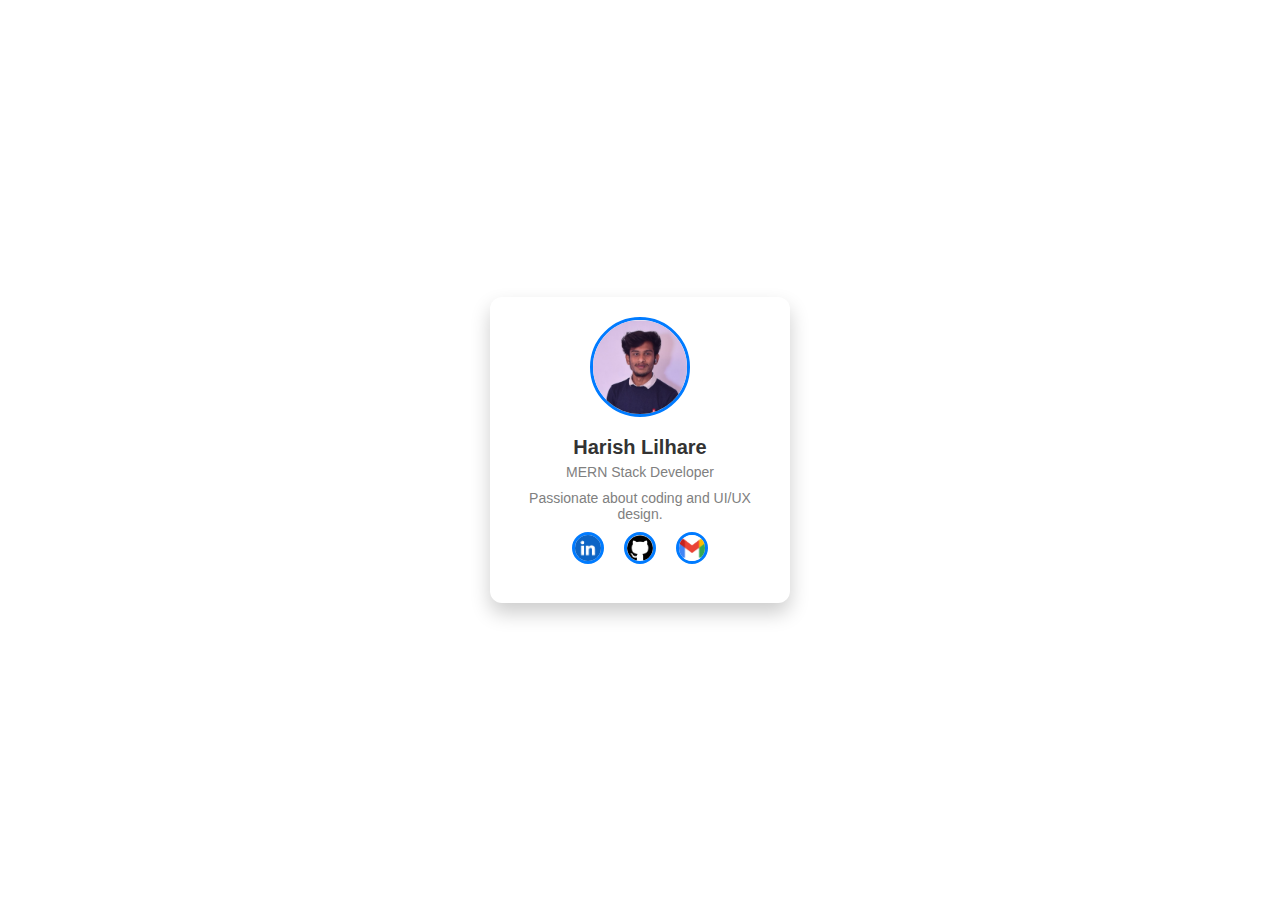
<file: Task1/index.html>
<!DOCTYPE html>
<html lang="en">
<head>
    <meta charset="UTF-8">
    <meta name="viewport" content="width=device-width, initial-scale=1.0">
    <title>Profile Card</title>
    <link rel="stylesheet" href="styles.css"> <!-- Linking external CSS file -->
</head>
<body>

    <div class="profile-card">
        <img src="/images/harish bg.jpg" alt="Profile">
        <h2>Harish Lilhare</h2>
        <p>MERN Stack Developer</p>
        <p>Passionate about coding and UI/UX design.</p>
        
        <div class="social-icons"> 
            <a href="https://www.linkedin.com/in/harishlilhare" target="_blank">
                <img src="/images/Linketin.png" alt="LinkedIn">
            </a>
            <a href="https://github.com/HarishLilhare" target="_blank">
                <img src="/images/GitHub-Symbol.png" alt="GitHub">
            </a> 
            <a href="mailto:harishlilhare97@gmail.com.com">
                <img src="/images/gmail.png" alt="Gmail">
            </a>
        </div>
    </div>

</body>
</html>
</file>
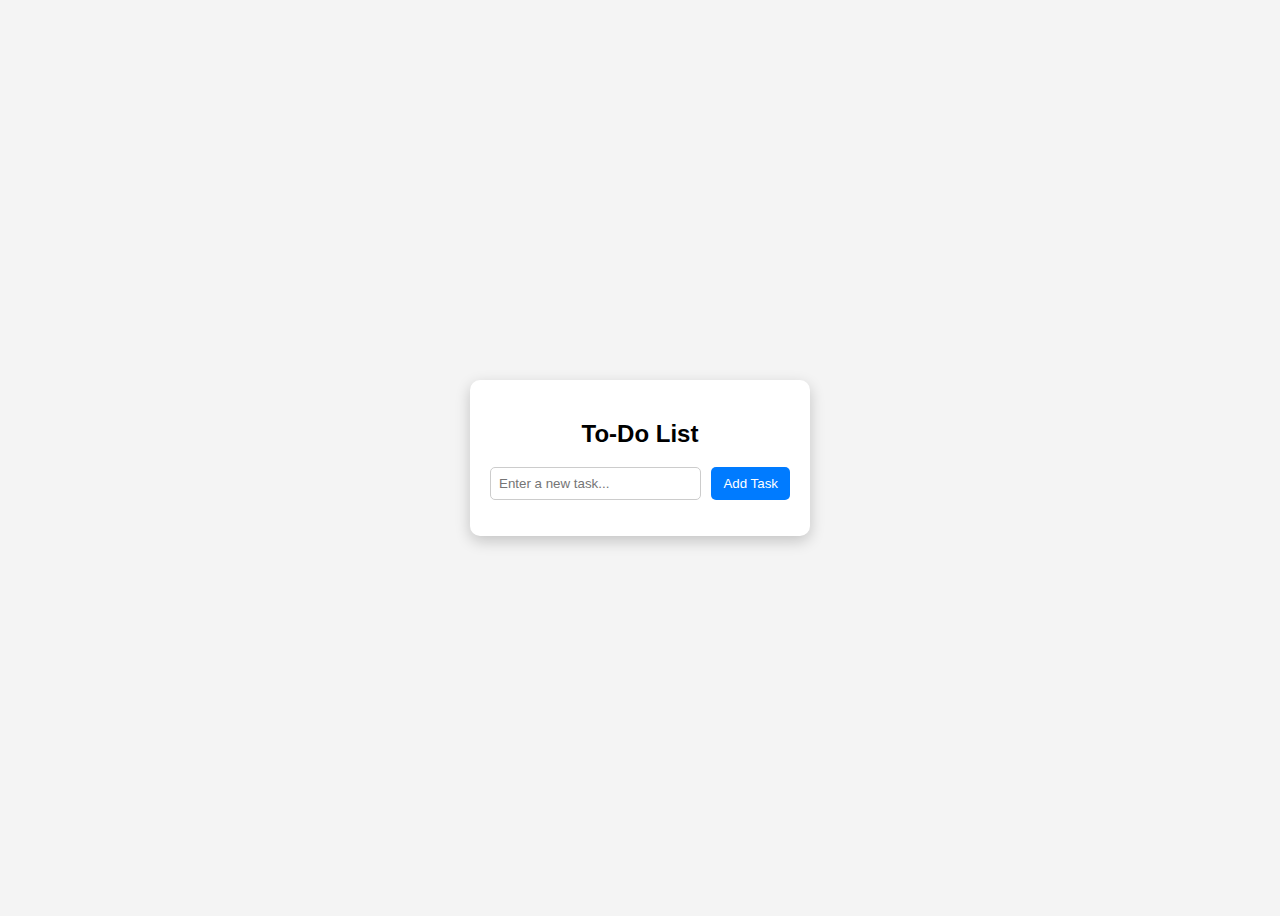
<file: Task4/index.html>
<!DOCTYPE html>
<html lang="en">
<head>
    <meta charset="UTF-8">
    <meta name="viewport" content="width=device-width, initial-scale=1.0">
    <title>To-Do List</title>
    <link rel="stylesheet" href="styles.css">
</head>
<body>

    <div class="container">
        <h2>To-Do List</h2>
        <div class="input-container">
            <input type="text" id="taskInput" placeholder="Enter a new task...">
            <button onclick="addTask()">Add Task</button>
        </div>
        <ul id="taskList"></ul>
    </div>

    <script src="script.js"></script>
</body>
</html>
</file>
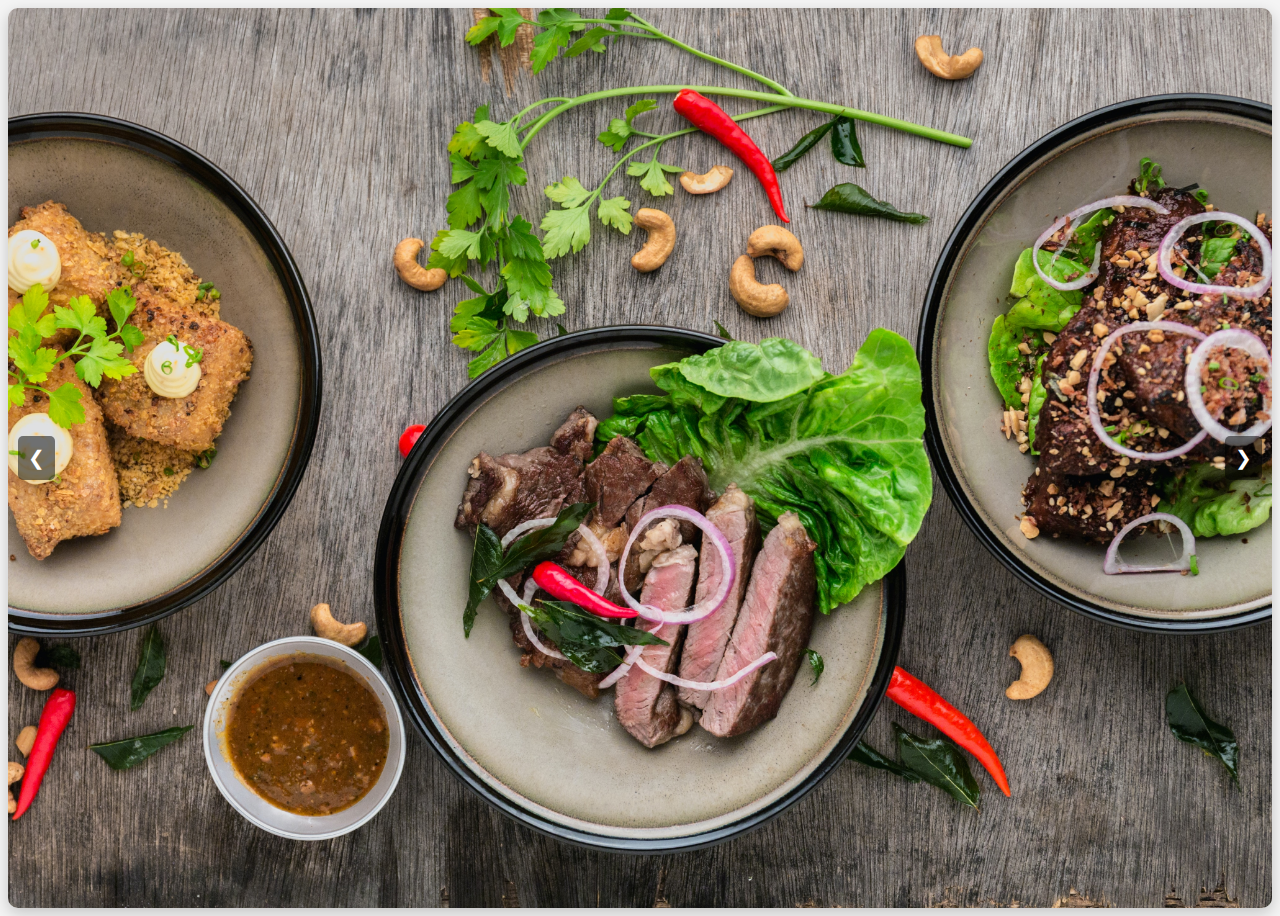
<file: Task5/index.html>
<!DOCTYPE html>
<html lang="en">
<head>
    <meta charset="UTF-8">
    <meta name="viewport" content="width=device-width, initial-scale=1.0">
    <title>Image Slider</title>
    <link rel="stylesheet" href="styles.css">
</head>
<body>

    <div class="slider-container">
        
        <button id="prevBtn">❮</button>
        <img id="slider" src="" alt="Image Slider">
        <button id="nextBtn">❯</button>
    </div>

    <script src="script.js"></script>
</body>
</html>
</file>
<file: Task1/styles.css>
/* Global Styles */
* {
    box-sizing: border-box;
    margin: 0;
    padding: 0;
    font-family: Arial, sans-serif;
}

body {
    display: flex;
    justify-content: center;
    align-items: center;
    height: 100vh;
    background-color: transparent;
}

/* Profile Card Styling */
.profile-card {
    background: white;
    padding: 20px;
    border-radius: 12px;
    text-align: center;
    box-shadow: 0 10px 20px rgba(0, 0, 0, 0.2);
    transition: transform 0.3s ease-in-out;
    max-width: 300px;
    width: 90%;
}

.profile-card:hover {
    transform: scale(1.05);
}

.profile-card img {
    width: 100px;
    height: 100px;
    border-radius: 50%;
    object-fit: cover;
    border: 3px solid #007bff;
    margin-bottom: 15px;
}

/* Profile Details */
.profile-card h2 {
    font-size: 20px;
    margin-bottom: 5px;
    color: #333;
}

.profile-card p {
    color: gray;
    font-size: 14px;
    margin-bottom: 10px;
}

/* Social Icons */
.social-icons {
    margin-top: 10px;
}

.social-icons a {
    display: inline-block;
    margin: 0 8px;
    transition: transform 0.3s ease-in-out;
}

.social-icons a:hover {
    transform: scale(1.2);
}

/* Social Icon Images */
.social-icons img {
    width: 32px;  /* Set a fixed size for icons */
    height: 32px;
    border-radius: 50%; /* Optional: Make icons circular */
}

/* Responsive Design */
@media (max-width: 400px) {
    .profile-card {
        width: 100%;
        padding: 15px;
    }
}
</file>
<file: Task4/styles.css>
body {
    font-family: Arial, sans-serif;
    background-color: #f4f4f4;
    display: flex;
    justify-content: center;
    align-items: center;
    height: 100vh;
}

.container {
    background: white;
    padding: 20px;
    border-radius: 10px;
    box-shadow: 0 5px 15px rgba(0, 0, 0, 0.2);
    text-align: center;
    width: 300px;
}

.input-container {
    display: flex;
    gap: 10px;
    margin-bottom: 10px;
}

input {
    flex: 1;
    padding: 8px;
    border: 1px solid #ccc;
    border-radius: 5px;
}

button {
    background-color: #007bff;
    color: white;
    border: none;
    padding: 8px 12px;
    cursor: pointer;
    border-radius: 5px;
}

button:hover {
    background-color: #0056b3;
}

ul {
    list-style: none;
    padding: 0;
}

li {
    background: #eee;
    padding: 8px;
    margin: 5px 0;
    display: flex;
    justify-content: space-between;
    border-radius: 5px;
}

.delete-btn {
    background: red;
    color: white;
    border: none;
    padding: 4px 8px;
    cursor: pointer;
    border-radius: 3px;
}

.delete-btn:hover {
    background: darkred;
}
</file>
<file: Task5/styles.css>
body {
    display: flex;
    justify-content: center;
    align-items: center;
    height: 100vh;
    background-color: #f4f4f4;
    font-family: Arial, sans-serif;
}

.slider-container {
    position: relative;
    width: 100vw;
    height: 100vh;
    display: flex;
    align-items: center;
    justify-content: center;
}

#slider {
    width: 100%;
    height: 100%;
    object-fit: cover;
    border-radius: 10px;
    box-shadow: 0px 5px 15px rgba(0, 0, 0, 0.2);
}

button {
    position: absolute;
    background: rgba(0, 0, 0, 0.5);
    color: white;
    border: none;
    padding: 10px;
    cursor: pointer;
    font-size: 20px;
    border-radius: 5px;
}

#prevBtn {
    left: 10px;
}

#nextBtn {
    right: 10px;
}

button:hover {
    background: rgba(0, 0, 0, 0.8);
}
</file>
